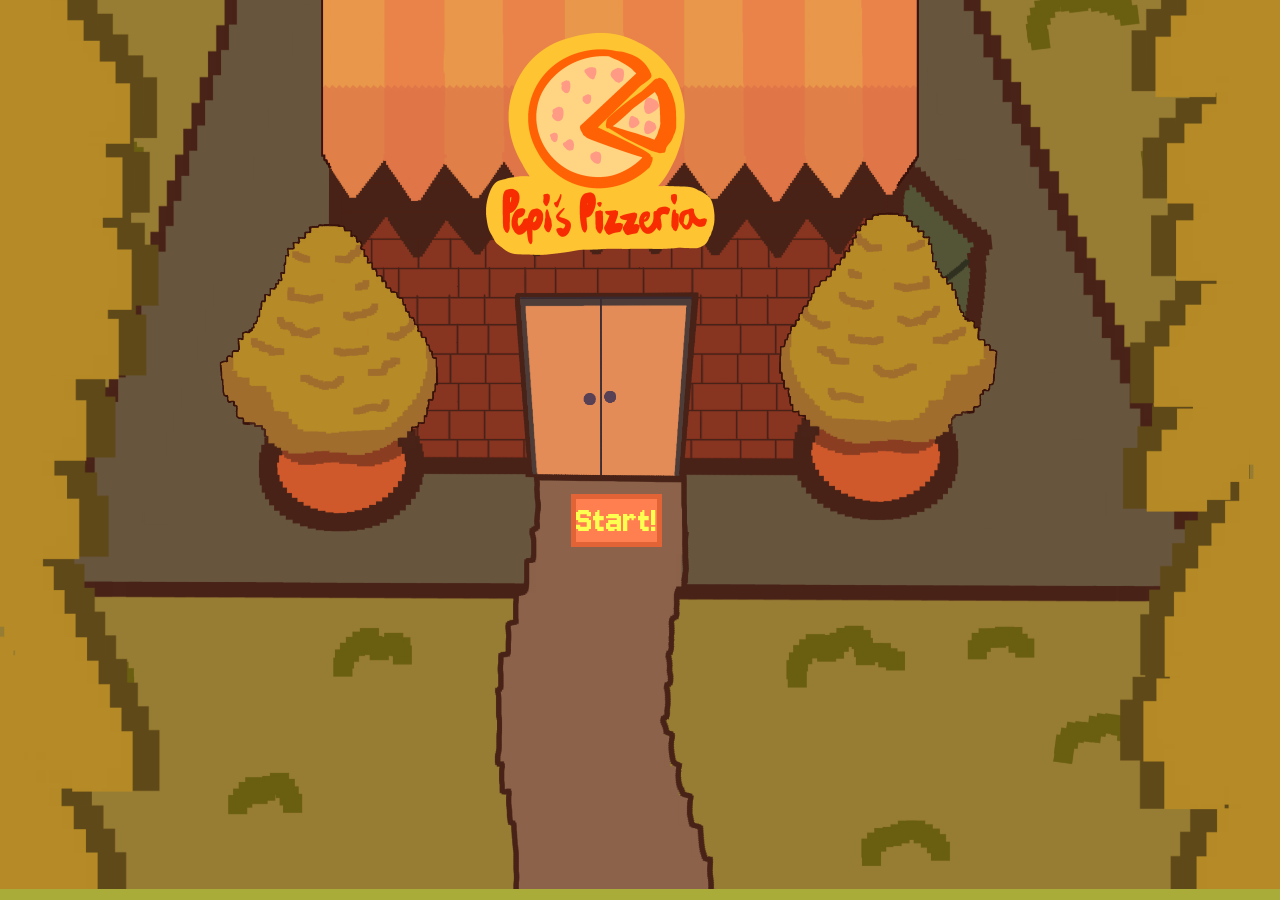
<file: index.html>
<!DOCTYPE html>
<!--[if lt IE 7]>      <html class="no-js lt-ie9 lt-ie8 lt-ie7"> <![endif]-->
<!--[if IE 7]>         <html class="no-js lt-ie9 lt-ie8"> <![endif]-->
<!--[if IE 8]>         <html class="no-js lt-ie9"> <![endif]-->
<!--[if gt IE 8]>      <html class="no-js"> <!--<![endif]-->
<html>
    <head>
        <meta charset="utf-8">
        <meta http-equiv="X-UA-Compatible" content="IE=edge">
        <title>Pepi's Pizzeria</title>
        <meta name="description" content="">
        <meta name="viewport" content="width=device-width, initial-scale=1">
        <link rel="stylesheet" href="css/style.css">
    </head>
    <body class="landing">
        <img id="logo" src="img/Logo.png" alt="">
            <a href="2order.html"> Start!</a>
    </body>
</html>
</file>
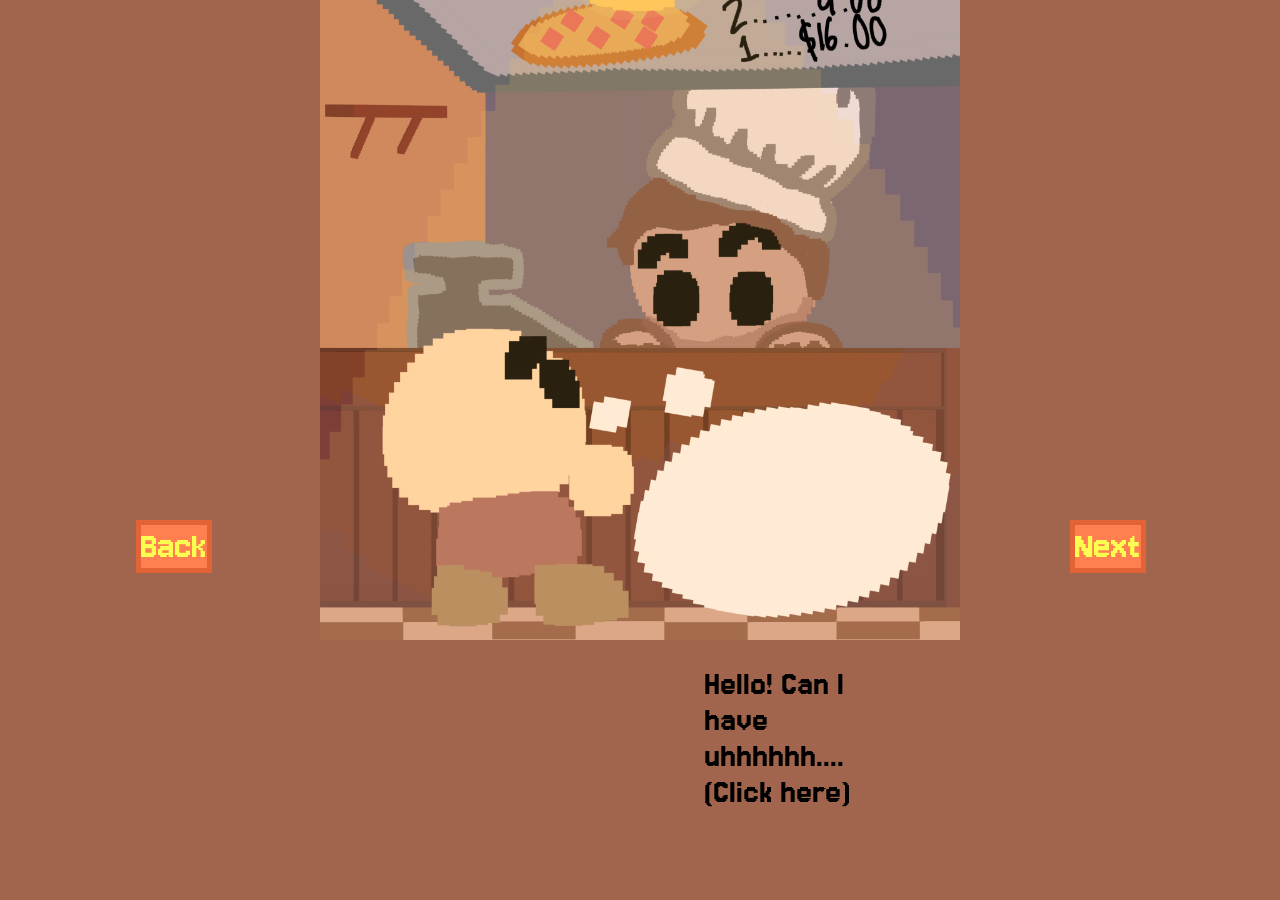
<file: 2order.html>
<!DOCTYPE html>
<!--[if lt IE 7]>      <html class="no-js lt-ie9 lt-ie8 lt-ie7"> <![endif]-->
<!--[if IE 7]>         <html class="no-js lt-ie9 lt-ie8"> <![endif]-->
<!--[if IE 8]>         <html class="no-js lt-ie9"> <![endif]-->
<!--[if gt IE 8]>      <html class="no-js"> <!--<![endif]-->
<html>
    <head>
        <meta charset="utf-8">
        <meta http-equiv="X-UA-Compatible" content="IE=edge">
        <title>Pepi's Pizzeria</title>
        <meta name="description" content="">
        <meta name="viewport" content="width=device-width, initial-scale=1">
        <link rel="stylesheet" href="css/style.css">
    </head>
    <body class="order">

        <p id="order-text" onclick="changeText()">Hello! Can I have uhhhhhh.... 
            <br>(Click here)<br></p>
            
        <footer>
            <a href="3writingorder.html" class="next"> Next</a>
                <a href="1index.html" class="back"> Back</a>
                <script src="js/changeText.js" async defer></script>
        </footer>
    </body>

</html>
</file>
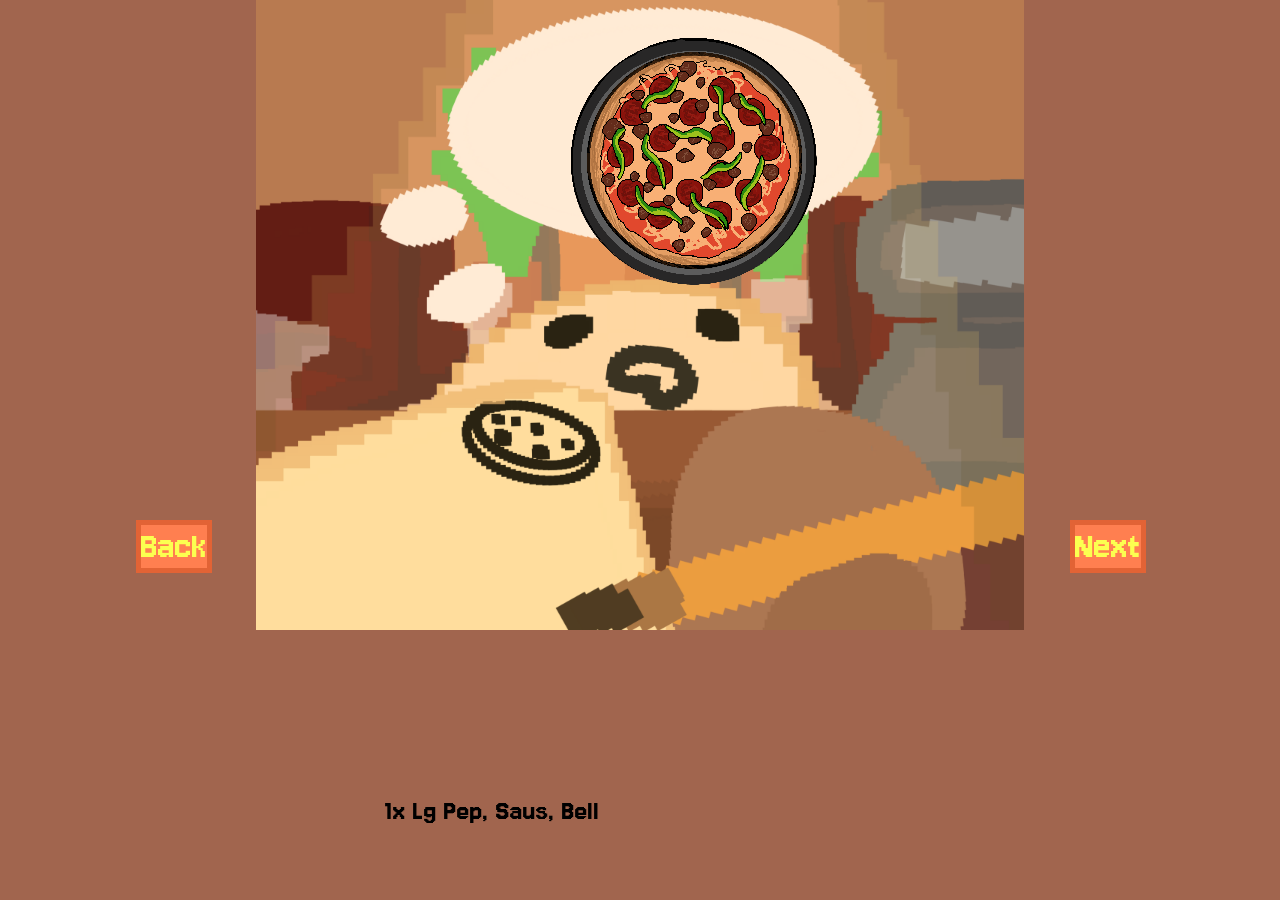
<file: 3writingorder.html>
<!DOCTYPE html>
<!--[if lt IE 7]>      <html class="no-js lt-ie9 lt-ie8 lt-ie7"> <![endif]-->
<!--[if IE 7]>         <html class="no-js lt-ie9 lt-ie8"> <![endif]-->
<!--[if IE 8]>         <html class="no-js lt-ie9"> <![endif]-->
<!--[if gt IE 8]>      <html class="no-js"> <!--<![endif]-->
<html>
    <head>
        <meta charset="utf-8">
        <meta http-equiv="X-UA-Compatible" content="IE=edge">
        <title>Pepi's Pizzeria</title>
        <meta name="description" content="">
        <meta name="viewport" content="width=device-width, initial-scale=1">
        <link rel="stylesheet" href="css/style.css">
    </head>
    <body class="write">
        <p>1x Lg Pep, Saus, Bell</p>
        <img src="img/Pizza_On_A_Plate_TOP-DOWN_POV_COOKED.png">
        <footer>
            <a href="4topping.html" class="next">Next</a>
            <a href="2order.html" class="back"> Back</a>
        </footer>
    </body>
</html>
</file>
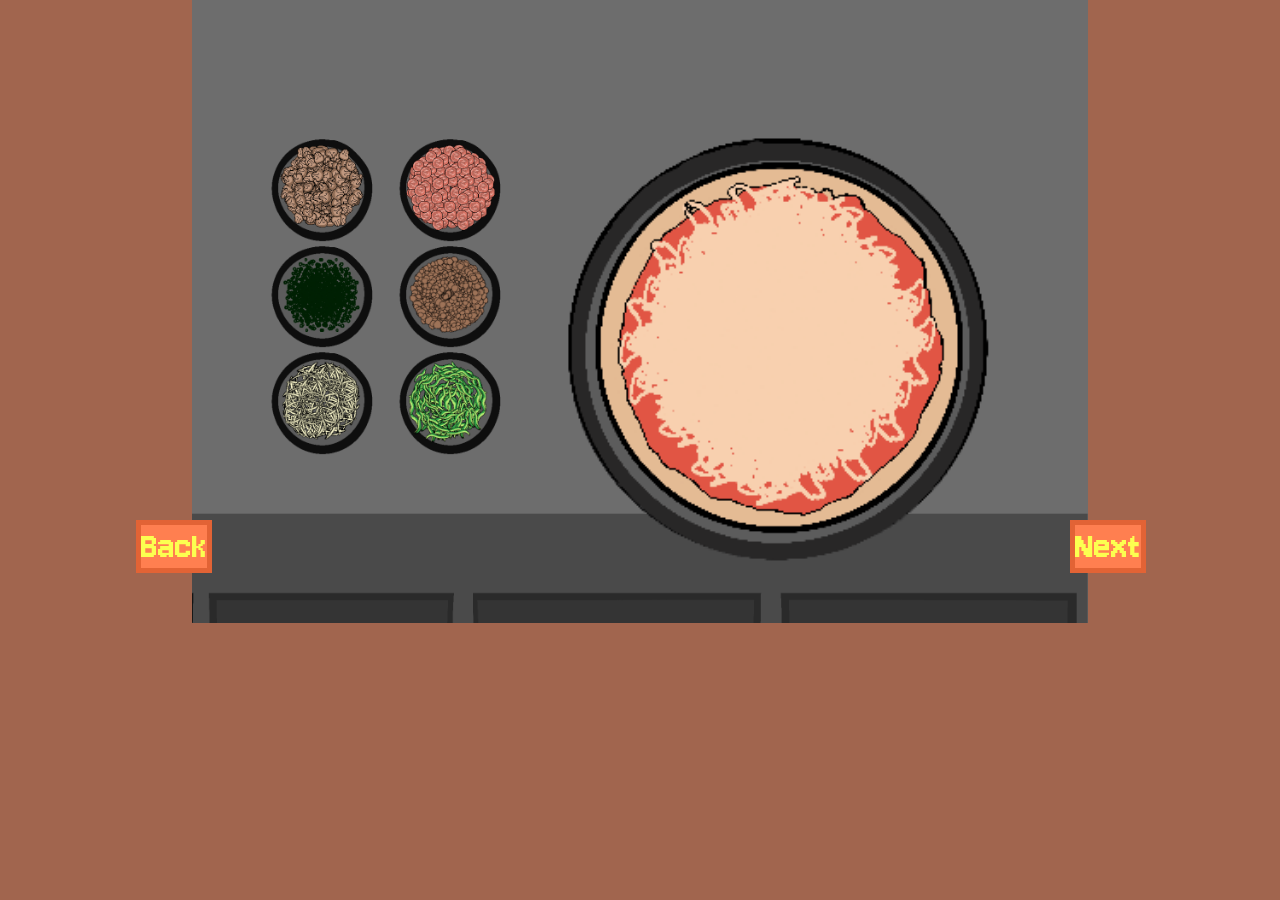
<file: 4topping.html>
<!DOCTYPE html>
<!--[if lt IE 7]>      <html class="no-js lt-ie9 lt-ie8 lt-ie7"> <![endif]-->
<!--[if IE 7]>         <html class="no-js lt-ie9 lt-ie8"> <![endif]-->
<!--[if IE 8]>         <html class="no-js lt-ie9"> <![endif]-->
<!--[if gt IE 8]>      <html class="no-js"> <!--<![endif]-->
<html>
    <head>
        <meta charset="utf-8">
        <meta http-equiv="X-UA-Compatible" content="IE=edge">
        <title>Pepi's Pizzeria</title>
        <meta name="description" content="">
        <meta name="viewport" content="width=device-width, initial-scale=1">
        <link rel="stylesheet" href="css/style.css">
    </head>
    <body id="topping">
        
        <div class="grid">

            <div>
                <img src="img/Container_Mush.png" onclick="mushroom()" alt="" class="toppings">
                <img src="img/Container_oliv.png" onclick="olive()" alt="" class="toppings">
                <img src="img/Container_Onio.png" onclick="onion()" alt="" class="toppings">
            </div>
            <div>
                <img src="img/Container_Pep.png" onclick="pepperoni()" alt="" class="toppings">
                <img src="img/Container_Saus.png" onclick="sausage()" alt="" class="toppings">
                <img src="img/Container_Bell.png" onclick="bellpepper()" alt="" class="toppings">
            </div>

        </div>

            <img src="img/Container_Mush.png" alt="" id="mushroom" class="toppings-overlay">
            <img src="img/Container_oliv.png" alt="" id="olive" class="toppings-overlay">
            <img src="img/Container_Onio.png" alt="" id="onion" class="toppings-overlay">
            <img src="img/pepperoni.png" alt="" id="pepperoni" class="toppings-overlay">
            <img src="img/sausage.png" alt="" id="sausage" class="toppings-overlay">
            <img src="img/bellpepper.png" alt="" id="bellpepper" class="toppings-overlay">
            <div id="pizza-container">
            <img class="pizza" src="img/Pizza_On_A_Plate_TOP-DOWN_POV.png" alt="">
        </div>
            <footer>
            <a href="5cooking.html" class="next">Next</a>
            <a href="3writingorder.html" class="back"> Back</a>
        </footer>
        <script src="js/toppings.js" async defer></script>
    </body>
</html>
</file>
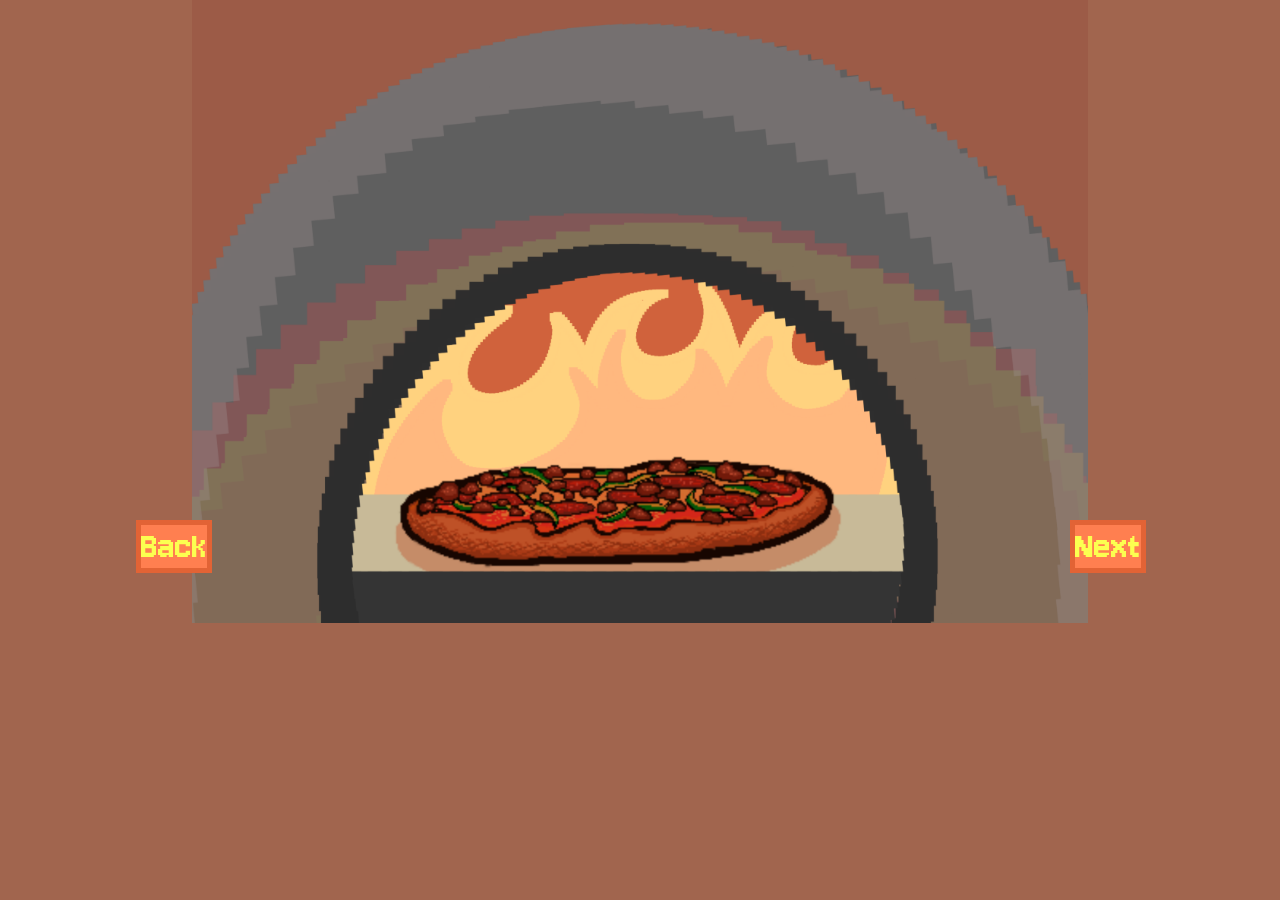
<file: 5cooking.html>
<!DOCTYPE html>
<!--[if lt IE 7]>      <html class="no-js lt-ie9 lt-ie8 lt-ie7"> <![endif]-->
<!--[if IE 7]>         <html class="no-js lt-ie9 lt-ie8"> <![endif]-->
<!--[if IE 8]>         <html class="no-js lt-ie9"> <![endif]-->
<!--[if gt IE 8]>      <html class="no-js"> <!--<![endif]-->
<html>
    <head>
        <meta charset="utf-8">
        <meta http-equiv="X-UA-Compatible" content="IE=edge">
        <title>Pepi's Pizzeria</title>
        <meta name="description" content="">
        <meta name="viewport" content="width=device-width, initial-scale=1">
        <link rel="stylesheet" href="css/style.css">
    </head>
    <body class="cook">
        <footer>
            <a href="6boxpizza.html" class="next">Next</a>
            <a href="4topping.html" class="back"> Back</a>
        </footer>
    </body>
</html>
</file>
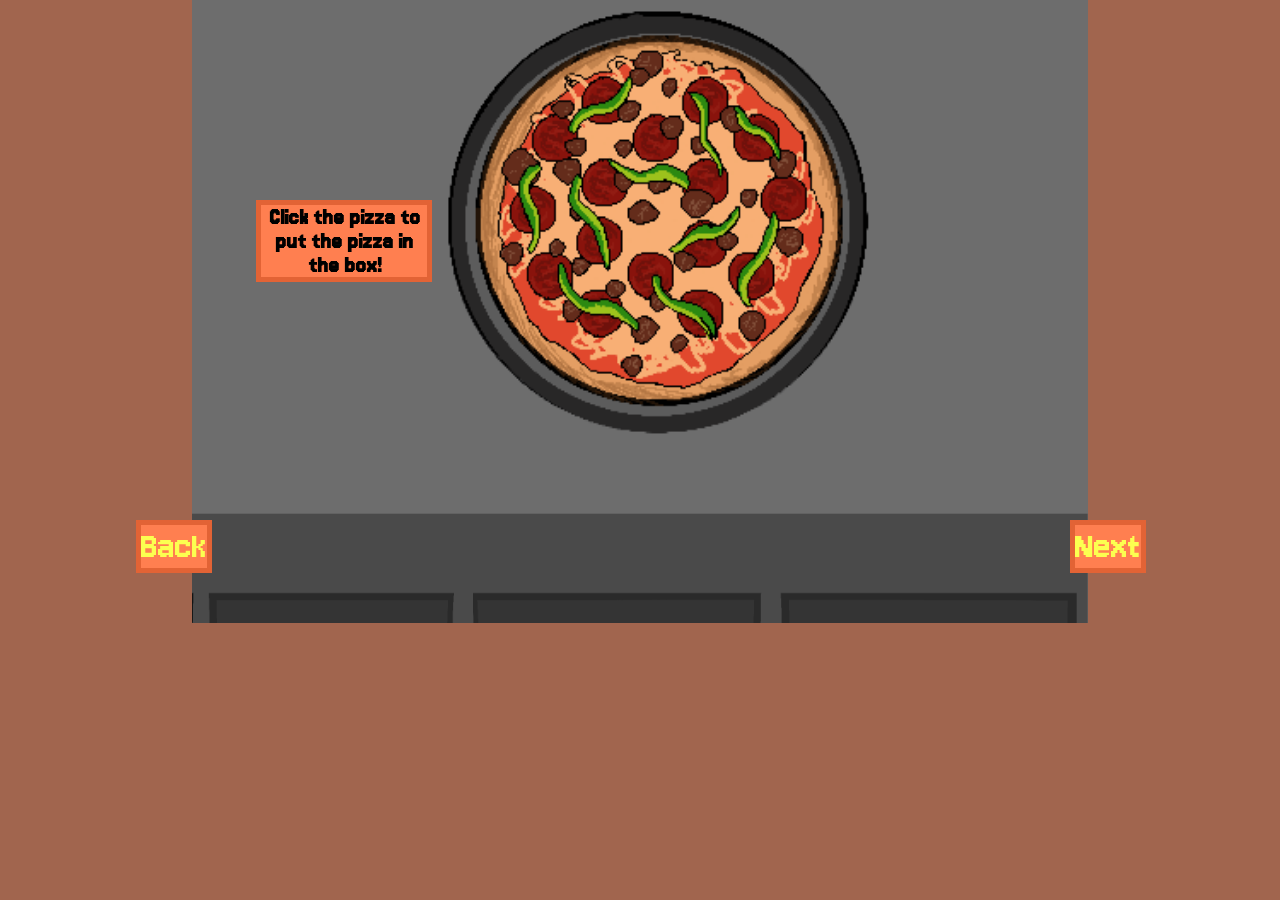
<file: 6boxpizza.html>
<!DOCTYPE html>
<!--[if lt IE 7]>      <html class="no-js lt-ie9 lt-ie8 lt-ie7"> <![endif]-->
<!--[if IE 7]>         <html class="no-js lt-ie9 lt-ie8"> <![endif]-->
<!--[if IE 8]>         <html class="no-js lt-ie9"> <![endif]-->
<!--[if gt IE 8]>      <html class="no-js"> <!--<![endif]-->
<html>
    <head>
        <meta charset="utf-8">
        <meta http-equiv="X-UA-Compatible" content="IE=edge">
        <title>Pepi's Pizzeria</title>
        <meta name="description" content="">
        <meta name="viewport" content="width=device-width, initial-scale=1">
        <link rel="stylesheet" href="css/style.css">
    </head>
    <body class="boxpizza">
        <h2>Click the pizza to put the pizza in the box!</h2>
        <img src="img/Pizza_On_A_Plate_TOP-DOWN_POV_COOKED.png" alt="" id="pizzabox" onclick="changeImage()">
        <footer>
            <a href="7analyzepizza.html" class="next">Next</a>
            <a href="5cooking.html" class="back"> Back</a>
        </footer>
        <script src="js/boxing.js" async defer></script>
    </body>
</html>
</file>
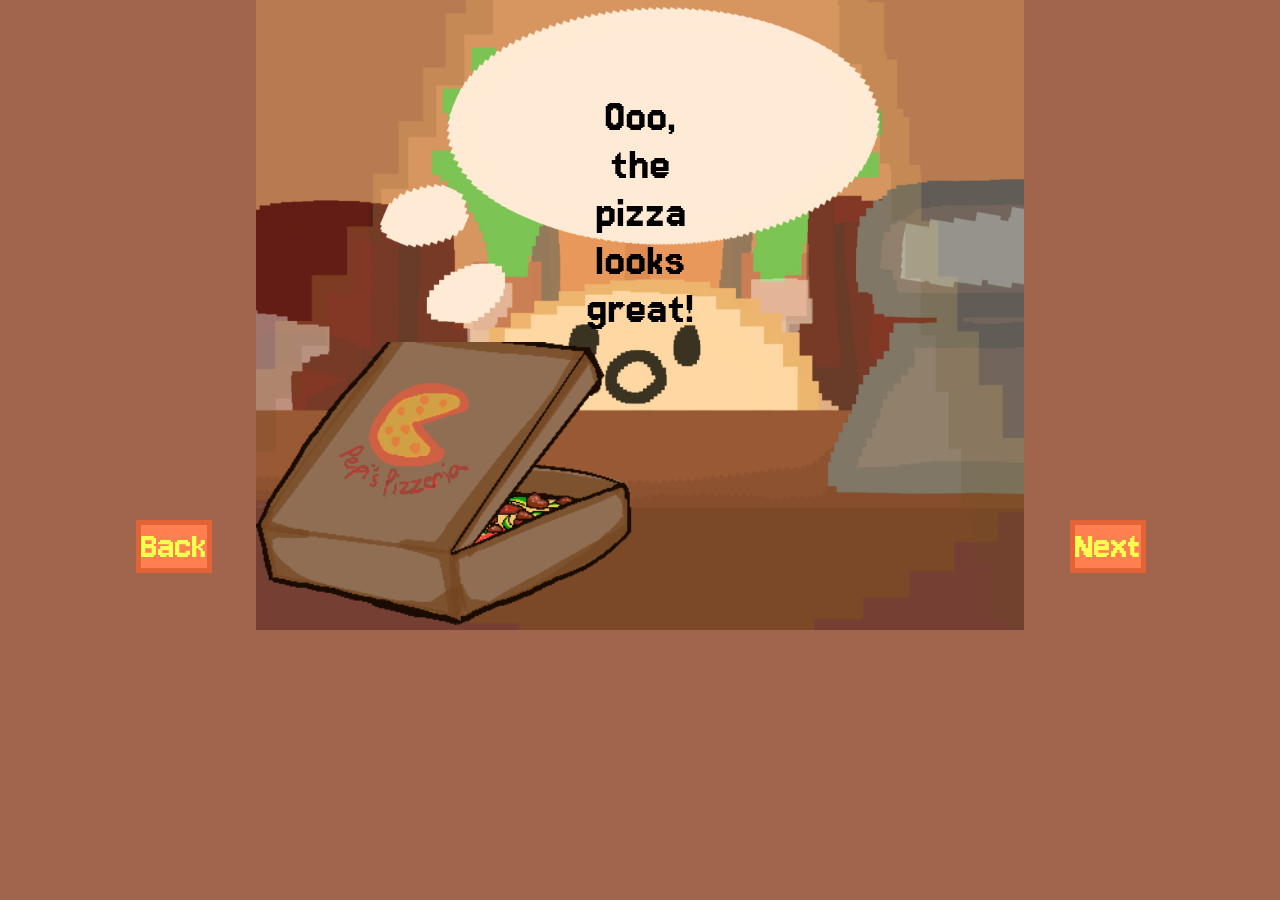
<file: 7analyzepizza.html>
<!DOCTYPE html>
<!--[if lt IE 7]>      <html class="no-js lt-ie9 lt-ie8 lt-ie7"> <![endif]-->
<!--[if IE 7]>         <html class="no-js lt-ie9 lt-ie8"> <![endif]-->
<!--[if IE 8]>         <html class="no-js lt-ie9"> <![endif]-->
<!--[if gt IE 8]>      <html class="no-js"> <!--<![endif]-->
<html>
    <head>
        <meta charset="utf-8">
        <meta http-equiv="X-UA-Compatible" content="IE=edge">
        <title>Pepi's Pizzeria</title>
        <meta name="description" content="">
        <meta name="viewport" content="width=device-width, initial-scale=1">
        <link rel="stylesheet" href="css/style.css">
    </head>
    <body class="analyze">

        <p>Ooo, the pizza looks great!</p>

        <img src="img/Pizza_On_Plate_FRONT_BOXED.png">

        <footer>
            <a href="8endpage.html" class="next">Next</a>
            <a href="6boxpizza.html" class="back"> Back</a>
        </footer>
    </body>
</html>
</file>
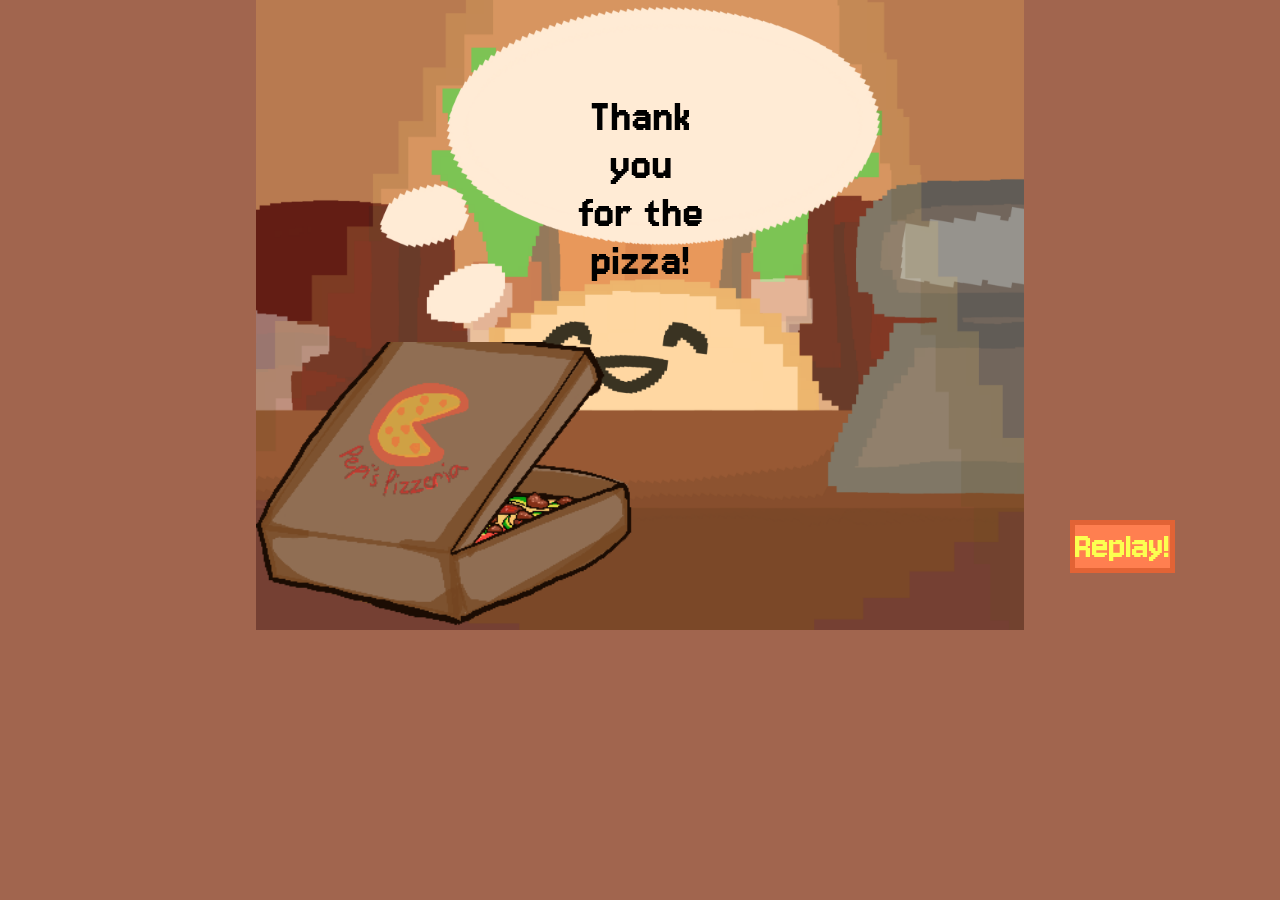
<file: 8endpage.html>
<!DOCTYPE html>
<!--[if lt IE 7]>      <html class="no-js lt-ie9 lt-ie8 lt-ie7"> <![endif]-->
<!--[if IE 7]>         <html class="no-js lt-ie9 lt-ie8"> <![endif]-->
<!--[if IE 8]>         <html class="no-js lt-ie9"> <![endif]-->
<!--[if gt IE 8]>      <html class="no-js"> <!--<![endif]-->
<html>
    <head>
        <meta charset="utf-8">
        <meta http-equiv="X-UA-Compatible" content="IE=edge">
        <title>Pepi's Pizzeria</title>
        <meta name="description" content="">
        <meta name="viewport" content="width=device-width, initial-scale=1">
        <link rel="stylesheet" href="css/style.css">
    </head>
    <body class="final">
        <p>Thank you for the pizza!</p>

        <img src="img/Pizza_On_Plate_FRONT_BOXED.png">

        <footer>
            <a href="index.html">Replay!</a>
        </footer>
    </body>
</html>
</file>
<file: css/style.css>
/*Font*/ 

@import url('https://fonts.googleapis.com/css2?family=Jersey+10&family=Jersey+15&family=Pixelify+Sans:wght@400..700&display=swap');

/*Animation*/ 

@keyframes glow {
    from {background-color: coral;}
    to {background-color: rgb(226, 99, 53);} 
}

/*Universal*/

img{
    position:absolute;
}

.grid img {
    position:static;
}

p {
    font-family: "Jersey 15", sans-serif;
    font-size:20px; 
    color:black;
} 

a{
    font-family: "Jersey 10", sans-serif;
    font-size:40px;
    color:rgb(252, 255, 80);
    text-decoration: none;
    border:5px solid rgb(226, 99, 53);
    border:auto;
    background-color:coral; 
    position:absolute;
    margin-top:40%; 
} 

a:hover{
    animation:glow 0.5s forwards;
}

.next {
margin-left:83%;
}

.back{
margin-left:10%;
}

/*Page 1 Code*/
.landing{
background-image: url("../img/Entrance_.png");
background-size:100%;
background-repeat:no-repeat; 
background-color: rgb(170, 172, 57);
}

#logo {
    position: fixed;
    width:20%;
    margin-left:36%;
    margin-bottom:2%;
}

.landing a{
    text-align: center;
    border:5px solid rgb(226, 99, 53);
    background-color: coral;  
    margin-top: 38%; 
    margin-left:44%;
    /*Flex*/
    display:flex;
    justify-content: center;
    position:fixed;
}


/*Page 2 Code*/
.order{
    background-image:url(../img/Ordering.png);
    background-size:50%;
    background-repeat: no-repeat;
    background-position-x: center;
    background-color: rgb(161, 101, 78);
}  

.order p{
    position:absolute;
    width: 15%;
    font-size: 225%;
    left:55%;
    top:70%;
    cursor:pointer;
} 



/*Page 3 Code*/ 
.write{
    background-image:url(../img/Write_Order.png);
    background-size:60%;
    background-repeat: no-repeat;
    background-position-x: center;
    background-color: rgb(161, 101, 78);
}

.write img{
    left:42%;
    top:4%;
} 

.write p{
    position:absolute;
    font-size: 190%;
    top:85%;
    left:30%;
}



/*Page 4 Code*/
#topping{
    background-image:url(../img/Topping_Sectionbackground.png);
    background-size:70%;
    background-repeat: no-repeat;
    background-position-x: center;
    background-color: rgb(161, 101, 78);
}

.grid{
    display:flex;
    /* flex-direction:column; */
    align-items:center;
    width:20%;
    position:absolute;
    left:20%;
    top:15%;
    cursor:pointer;
}

.pizza{
    position: absolute;
    top:15%;
    left:40%;
    width:40%;
}

.toppings{
 display: flex;
  flex-wrap: wrap;
  justify-content: center;
    width:100%
}

/*Page 5 Code*/
.cook{
    background-image:url(../img/Cooking_Pizza_pepsausbell.png);
    background-size:70%;
    background-repeat: no-repeat;
    background-position-x: center;
    background-color: rgb(161, 101, 78);
}




/*Page 6 Code*/
.boxpizza{
    background-image:url(../img/Topping_Sectionbackground.png);
    background-size:70%;
    background-repeat: no-repeat;
    background-position-x: center;
    background-color: rgb(161, 101, 78);
}

.boxpizza h2{
    Position:absolute;
    top:20%;
    width:13%;
    left:20%;
    text-align:center;
    border:5px solid  rgb(226, 99, 53);
    background-color: coral;
    font-family: "Jersey 15", sans-serif;
    font-size:150%;; 
}

.boxpizza img{
    margin-left:30%;
    width:40%;
    height:auto; 
    position:absolute;
    cursor:pointer;

}


/*Page 7 Code*/ 
.analyze{
    background-image:url(../img/Order_Done.png);
    background-size:60%;
    background-repeat: no-repeat;
    background-position-x: center;
    background-color: rgb(161, 101, 78);
} 

.analyze p{
    width:10%;
    font-size:300%;
    top:5%;
    left:45%;
    text-align:center;
    position:absolute;
}

.analyze img{
    top:38%;
    left:20%;
    width:30%;
}


/*Page 8 Code*/
.final{
    background-image:url(../img/Order_Happy.png);
    background-size:60%;
    background-repeat: no-repeat;
    background-position-x: center;
    background-color: rgb(161, 101, 78);
} 

.final a{
    margin-left:83%;
}

.final img{
    top:38%;
    left:20%;
    width:30%;
}

.final p{
    width:10%;
    font-size:300%;
    top:5%;
    left:45%;
    text-align:center;
    position:absolute;
}

.toppings-overlay {
    display:none;
    position: absolute;
    top:15%;
    left:40%;
    width:40%;
}
</file>
